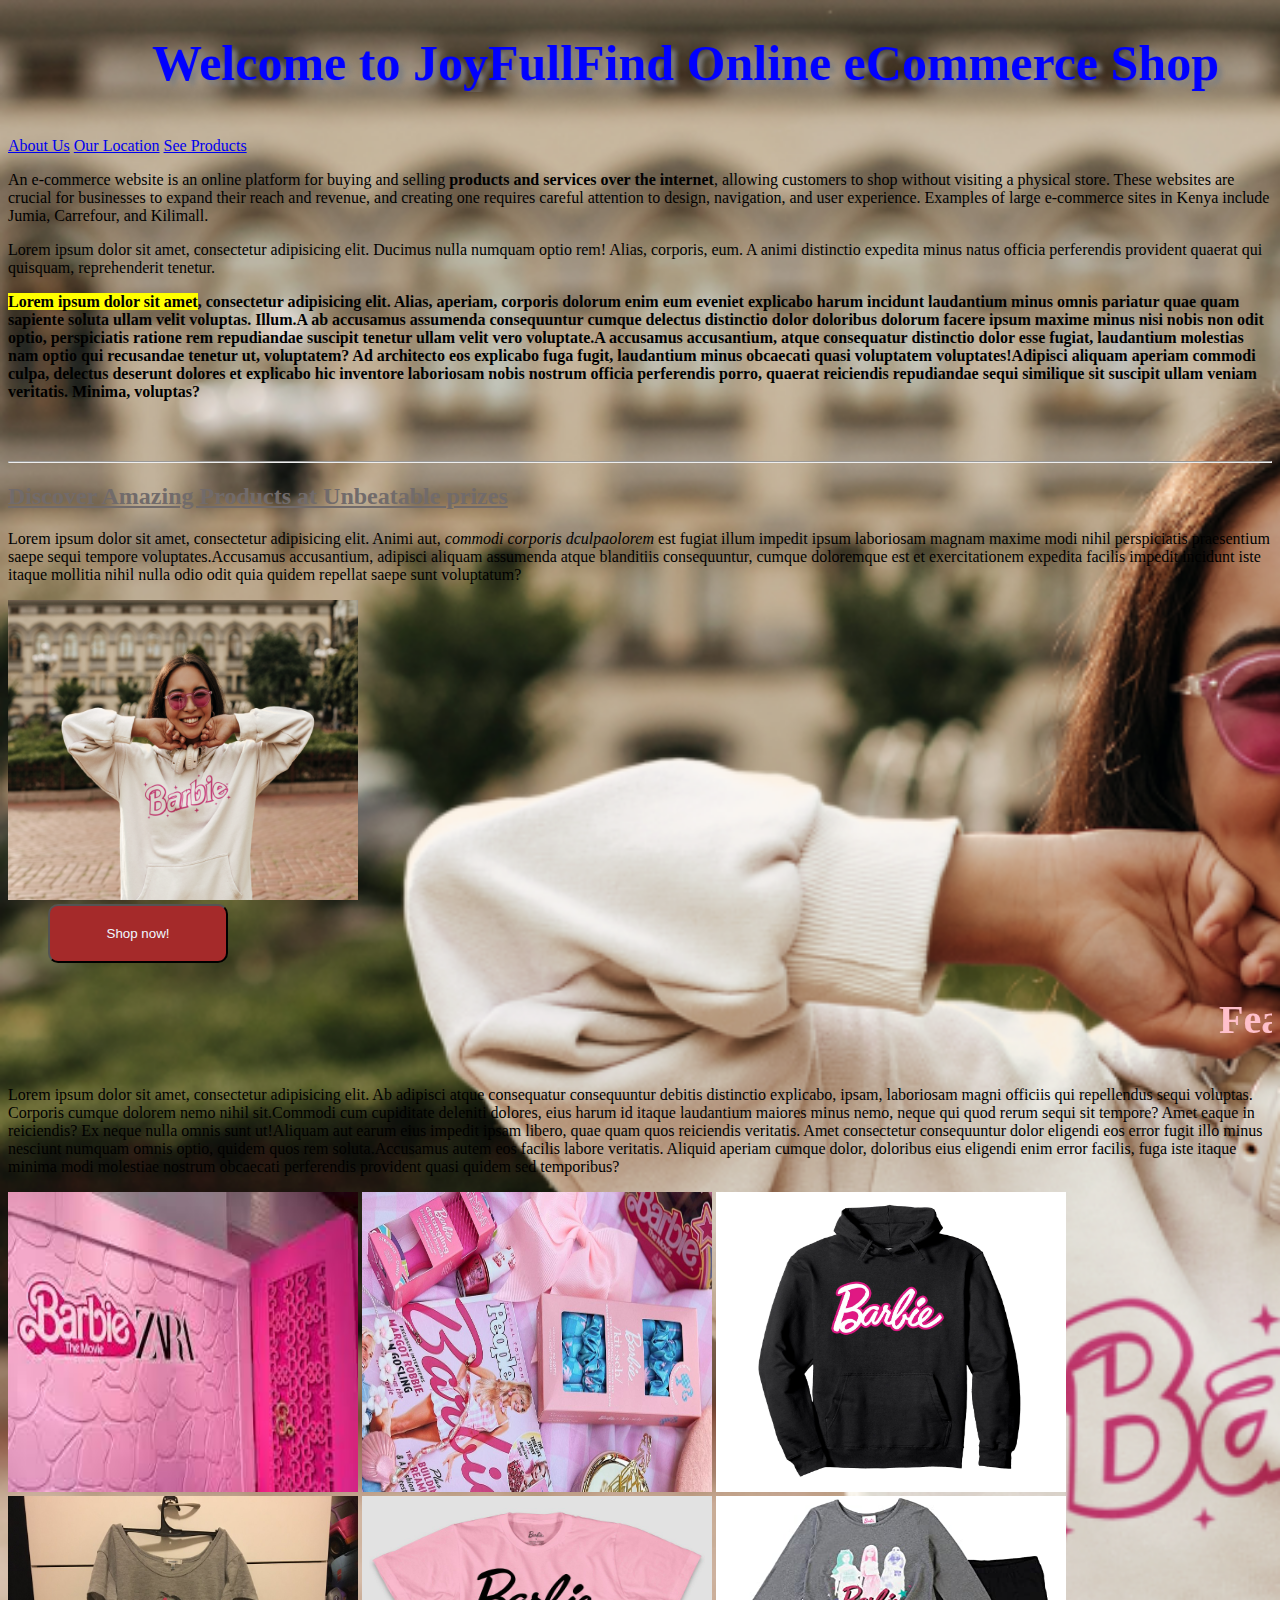
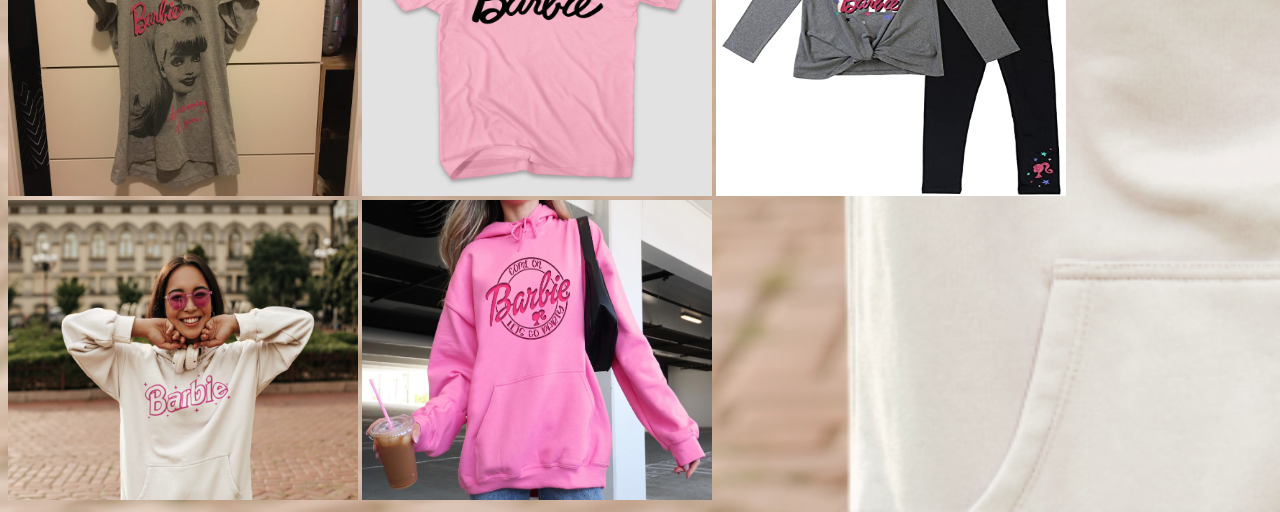
<file: index.html>
<!doctype html>
<html lang="en">
<head>
    <meta charset="UTF-8">
    <meta name="viewport"
          content="width=device-width, user-scalable=no, initial-scale=1.0, maximum-scale=1.0, minimum-scale=1.0">
    <meta http-equiv="X-UA-Compatible" content="ie=edge">
    <title>Homepage</title>

    <!--Favicon-->
    <link rel="icon" href="assets/home favicon.png">

    <link rel="stylesheet" href="css/main.css">

    <style>
    body{
        background-image: url(assets/joyfull\ image\ 7.webp);
        background-repeat: no-repeat;
        background-size: cover;
    }
    </style>

</head>
<body>

<h1>
    <marquee behavior="alternate" direction="left">Welcome to JoyFullFind Online eCommerce Shop</marquee></h1>

<!----links---->
<a href="about.html">About Us</a>
<a href="location.html">Our Location</a>
<a href="products.html">See Products</a>


<p>An e-commerce website is an online platform for buying and selling <b> products and services over  the internet</b>, allowing customers to shop without visiting a physical store. These websites are crucial for businesses to expand their reach and revenue, and creating one requires careful attention to design, navigation, and user experience. Examples of large e-commerce sites in Kenya include Jumia, Carrefour, and Kilimall. </p>
<p>Lorem ipsum dolor sit amet, consectetur adipisicing elit. Ducimus nulla numquam optio rem! Alias, corporis, eum. A animi distinctio expedita minus natus officia perferendis provident quaerat qui quisquam, reprehenderit tenetur.</p>
<p style="font-weight: bold"><span><mark>Lorem ipsum dolor sit amet</mark>, consectetur adipisicing elit. Alias, aperiam, corporis dolorum enim eum eveniet explicabo harum incidunt laudantium minus omnis pariatur quae quam sapiente soluta ullam velit voluptas. Illum.</span><span>A ab accusamus assumenda consequuntur cumque delectus distinctio dolor doloribus dolorum facere ipsum maxime minus nisi nobis non odit optio, perspiciatis ratione rem repudiandae suscipit tenetur ullam velit vero voluptate.</span><span>A accusamus accusantium, atque consequatur distinctio dolor esse fugiat, laudantium molestias nam optio qui recusandae tenetur ut, voluptatem? Ad architecto eos explicabo fuga fugit, laudantium minus obcaecati quasi voluptatem voluptates!</span><span>Adipisci aliquam aperiam commodi culpa, delectus deserunt dolores et explicabo hic inventore laboriosam nobis nostrum officia perferendis porro, quaerat reiciendis repudiandae sequi similique sit suscipit ullam veniam veritatis. Minima, voluptas?</span></p>


<br> <br>
<hr>
<h2 style="color:#716b6b "><u>Discover Amazing Products at Unbeatable prizes</u></h2>
<p><span>Lorem ipsum dolor sit amet, consectetur adipisicing elit. Animi aut, <i>commodi corporis  dculpaolorem</i> est fugiat illum impedit ipsum laboriosam magnam maxime modi nihil perspiciatis praesentium saepe sequi tempore voluptates.</span><span>Accusamus accusantium, adipisci aliquam assumenda atque blanditiis consequuntur, cumque doloremque est et exercitationem expedita facilis impedit incidunt iste itaque mollitia nihil nulla odio odit quia quidem repellat saepe sunt voluptatum?</span></p>

<img src="assets/joyfull%20image%207.webp" alt=""> <br>
<button>Shop now!</button>

<br>
<h2 style="color: pink;font-size: 40px">
    <marquee behavior="" direction="">Featured Products</marquee></h2>
<p><span>Lorem ipsum dolor sit amet, consectetur adipisicing elit. Ab adipisci atque consequatur consequuntur debitis distinctio explicabo, ipsam, laboriosam magni officiis qui repellendus sequi voluptas. Corporis cumque dolorem nemo nihil sit.</span><span>Commodi cum cupiditate deleniti dolores, eius harum id itaque laudantium maiores minus nemo, neque qui quod rerum sequi sit tempore? Amet eaque in reiciendis? Ex neque nulla omnis sunt ut!</span><span>Aliquam aut earum eius impedit ipsam libero, quae quam quos reiciendis veritatis. Amet consectetur consequuntur dolor eligendi eos error fugit illo minus nesciunt numquam omnis optio, quidem quos rem soluta.</span><span>Accusamus autem eos facilis labore veritatis. Aliquid aperiam cumque dolor, doloribus eius eligendi enim error facilis, fuga iste itaque minima modi molestiae nostrum obcaecati perferendis provident quasi quidem sed temporibus?</span></p>

<img src="assets/joyfull%20image%201.jpeg" alt="barbie zara closet">
<img src="assets/joyfull%20image%202.JPG" alt="barbie package">
<img src="assets/joyfull%20image%203.jpg" alt="">
<img src="assets/joyfull%20image%204.jpg" alt="">
<img src="assets/joyfull%20image%205.jpg" alt="">
<img src="assets/joyfull%20image.jpg" alt="">
<img src="assets/joyfull%20image%207.webp" alt="">
<img src="assets/joyfull%20image%208.webp" alt="">

</body>
</html>
</file>
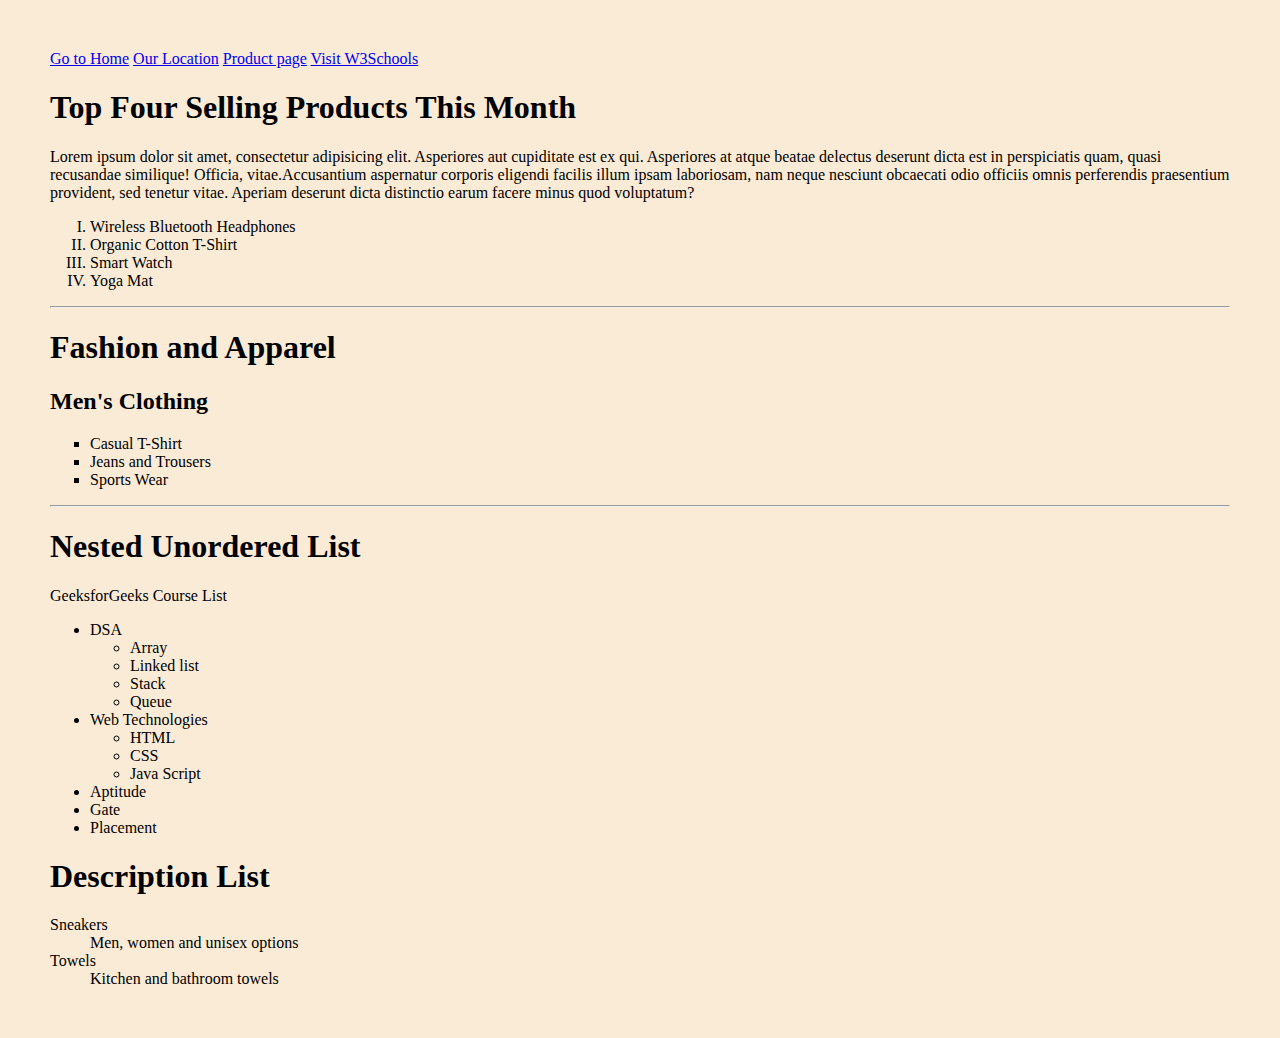
<file: about.html>
<!doctype html>
<html lang="en">
<head>
    <meta charset="UTF-8">
    <meta name="viewport"
          content="width=device-width, user-scalable=no, initial-scale=1.0, maximum-scale=1.0, minimum-scale=1.0">
    <meta http-equiv="X-UA-Compatible" content="ie=edge">
    <title>About page - Joyfull Find</title>

<!--Favicon-->
<link rel="icon" href="assets/about favicon.png">

    <link rel="stylesheet" href="css/about.css">

</head>
<body>

<!---links--->
<a href="index.html" target="_self">Go to Home</a>
<a href="location.html">Our Location</a>
<a href="products.html">Product page</a>

<a href="https://www.w3schools.com/">Visit W3Schools</a>



<!----ordered list---->
<h1>Top Four Selling Products This Month</h1>

<p><span>Lorem ipsum dolor sit amet, consectetur adipisicing elit. Asperiores aut cupiditate est ex qui. Asperiores at atque beatae delectus deserunt dicta est in perspiciatis quam, quasi recusandae similique! Officia, vitae.</span><span>Accusantium aspernatur corporis eligendi facilis illum ipsam laboriosam, nam neque nesciunt obcaecati odio officiis omnis perferendis praesentium provident, sed tenetur vitae. Aperiam deserunt dicta distinctio earum facere minus quod voluptatum?</span></p>
<ol type="I">
    <li>Wireless Bluetooth Headphones</li>
    <li>Organic Cotton T-Shirt</li>
    <li>Smart Watch</li>
    <li>Yoga Mat</li>


</ol>
<!---- End of Ordered List---->


<hr>

<!----Unordered List---->

<h1>Fashion and Apparel</h1>

<h2>Men's Clothing</h2>

<ul style="list-style-type: square">
    <li>Casual T-Shirt</li>
    <li>Jeans and Trousers</li>
    <li>Sports Wear</li>

</ul>

<hr>
<!----Nested List---->

<h1>Nested Unordered List</h1>

<p>GeeksforGeeks Course List</p>

<ul>
    <li>DSA
    <ul>
        <li>Array</li>
        <li>Linked list</li>
        <li>Stack</li>
        <li>Queue</li>
    </ul>

    </li>
    <li>Web Technologies
    <ul>
        <li>HTML</li>
        <li>CSS</li>
        <li>Java Script</li>

    </ul>

    </li>
    <li>Aptitude</li>
    <li>Gate</li>
    <li>Placement</li>
</ul>
<!----Description list---->

<h1>Description List</h1>
<dl>
    <dt>Sneakers</dt>
    <dd>Men, women and unisex options</dd>
    <dt>Towels</dt>
    <dd>Kitchen and bathroom towels</dd>

</dl>








</body>
</html>
</file>
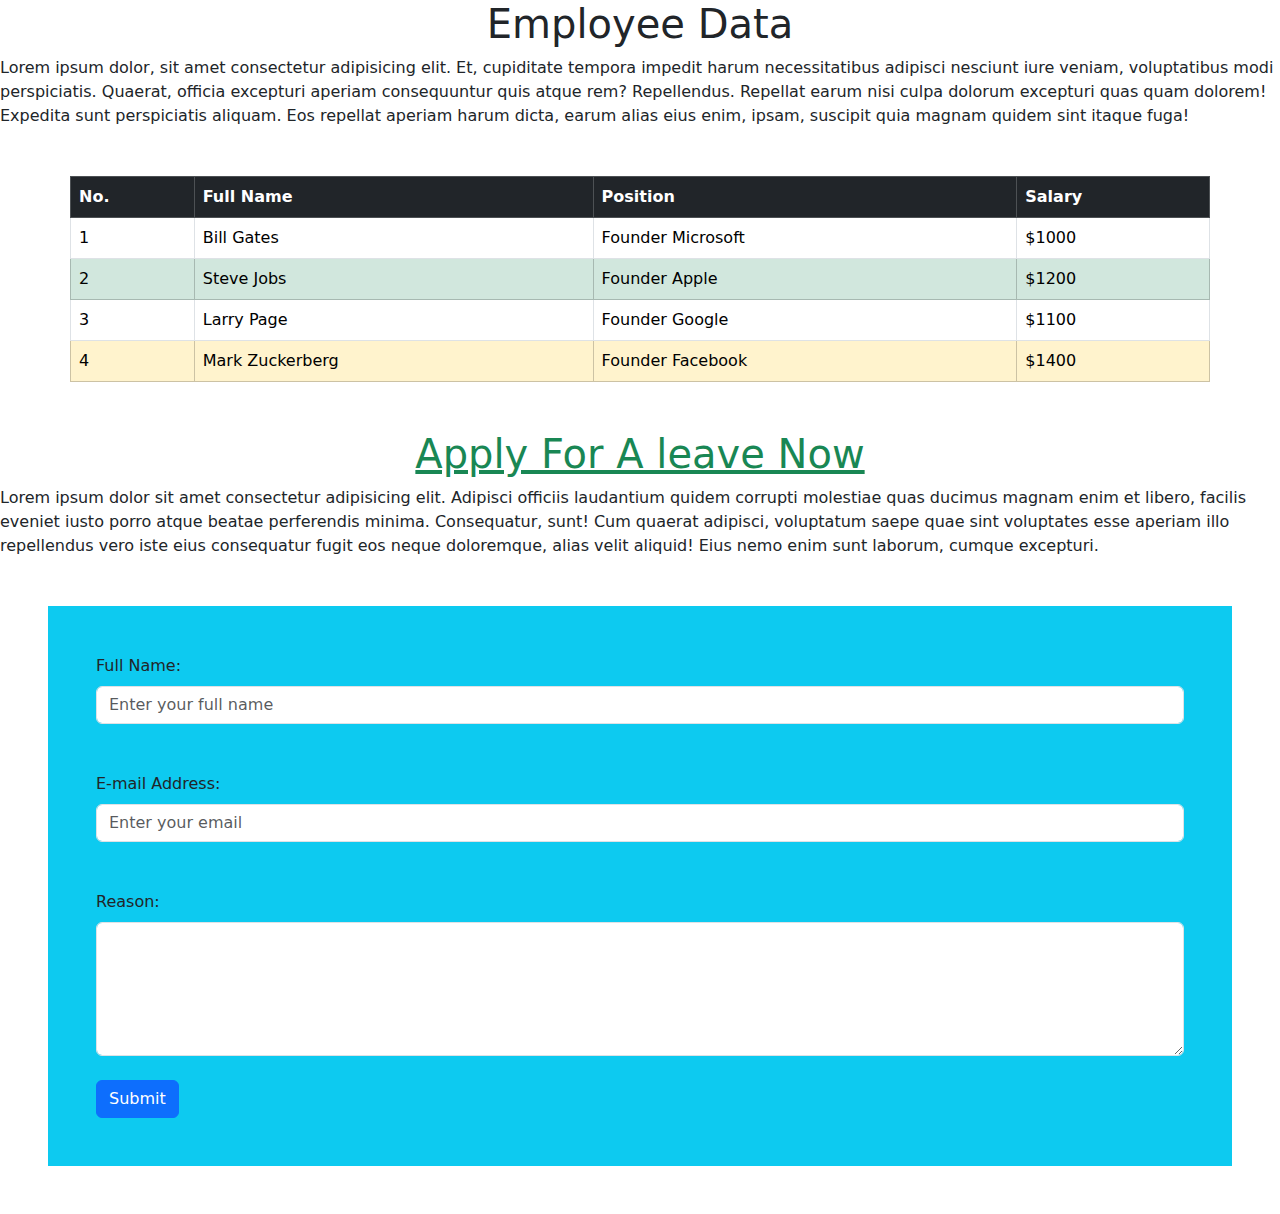
<file: employee.html>
<!DOCTYPE html>
<html lang="en">
<head>
    <meta charset="UTF-8">
    <meta name="viewport" content="width=device-width, initial-scale=1.0">
    <title>Employee Data</title>
    <link rel="stylesheet" href="bootstrap/css/bootstrap.min.css">
    <script src="bootstrap/js/bootstrap.min.js"></script>
</head>
<body>

<h1 class="text-center">Employee Data</h1>
<p>Lorem ipsum dolor, sit amet consectetur adipisicing elit. Et, cupiditate tempora impedit harum necessitatibus adipisci nesciunt iure veniam, voluptatibus modi perspiciatis. Quaerat, officia excepturi aperiam consequuntur quis atque rem? Repellendus.
Repellat earum nisi culpa dolorum excepturi quas quam dolorem! Expedita sunt perspiciatis aliquam. Eos repellat aperiam harum dicta, earum alias eius enim, ipsam, suscipit quia magnam quidem sint itaque fuga!</p>

<table class="table table-hover table-bordered mt-5 container">
<tr class="table-dark">
    <th>No.</th>
    <th>Full Name</th>
    <th>Position</th>
    <th>Salary</th>
</tr>

<tr>
<td>1</td>
<td>Bill Gates</td>
<td>Founder Microsoft</td>
<td>$1000</td>
</tr>

<tr class="table-success">
    <td>2</td>
    <td>Steve Jobs</td>
    <td>Founder Apple</td>
    <td>$1200</td>
</tr>

<tr>
    <td>3</td>
    <td>Larry Page</td>
    <td>Founder Google</td>
    <td>$1100</td>
</tr>

<tr class="table-warning">
    <td>4</td>
    <td>Mark Zuckerberg</td>
    <td>Founder Facebook</td>
    <td>$1400</td>  
</tr> 

</table>

<!--Bootstrap Form-->
<h1 class="mt-5 text-center text-success text-decoration-underline">Apply For A leave Now</h1>
<p>Lorem ipsum dolor sit amet consectetur adipisicing elit. Adipisci officiis laudantium quidem corrupti molestiae quas ducimus magnam enim et libero, facilis eveniet iusto porro atque beatae perferendis minima. Consequatur, sunt!
Cum quaerat adipisci, voluptatum saepe quae sint voluptates esse aperiam illo repellendus vero iste eius consequatur fugit eos neque doloremque, alias velit aliquid! Eius nemo enim sunt laborum, cumque excepturi.</p>

<form action="" class="m-5 bg-info p-5">
    <div>
<label for="fullname" class="form-label">Full Name:</label>
<input type="text" class="form-control" placeholder="Enter your full name" id="fullname" required class="form-label">
</div>

   <div class="mt-5">
<label for="email" class="form-label">E-mail Address:</label>
<input type="email" class="form-control" placeholder="Enter your email" id="email" required >
</div>

<div class="mt-5">
<label for="reason" class="form-label">Reason:</label>
<textarea name="" id="" class="form-control" rows="5"></textarea>

</div>

<button type="submit" class="mt-4 btn btn-primary" >Submit</button>































</form>






















    
</body>
</html>
</file>
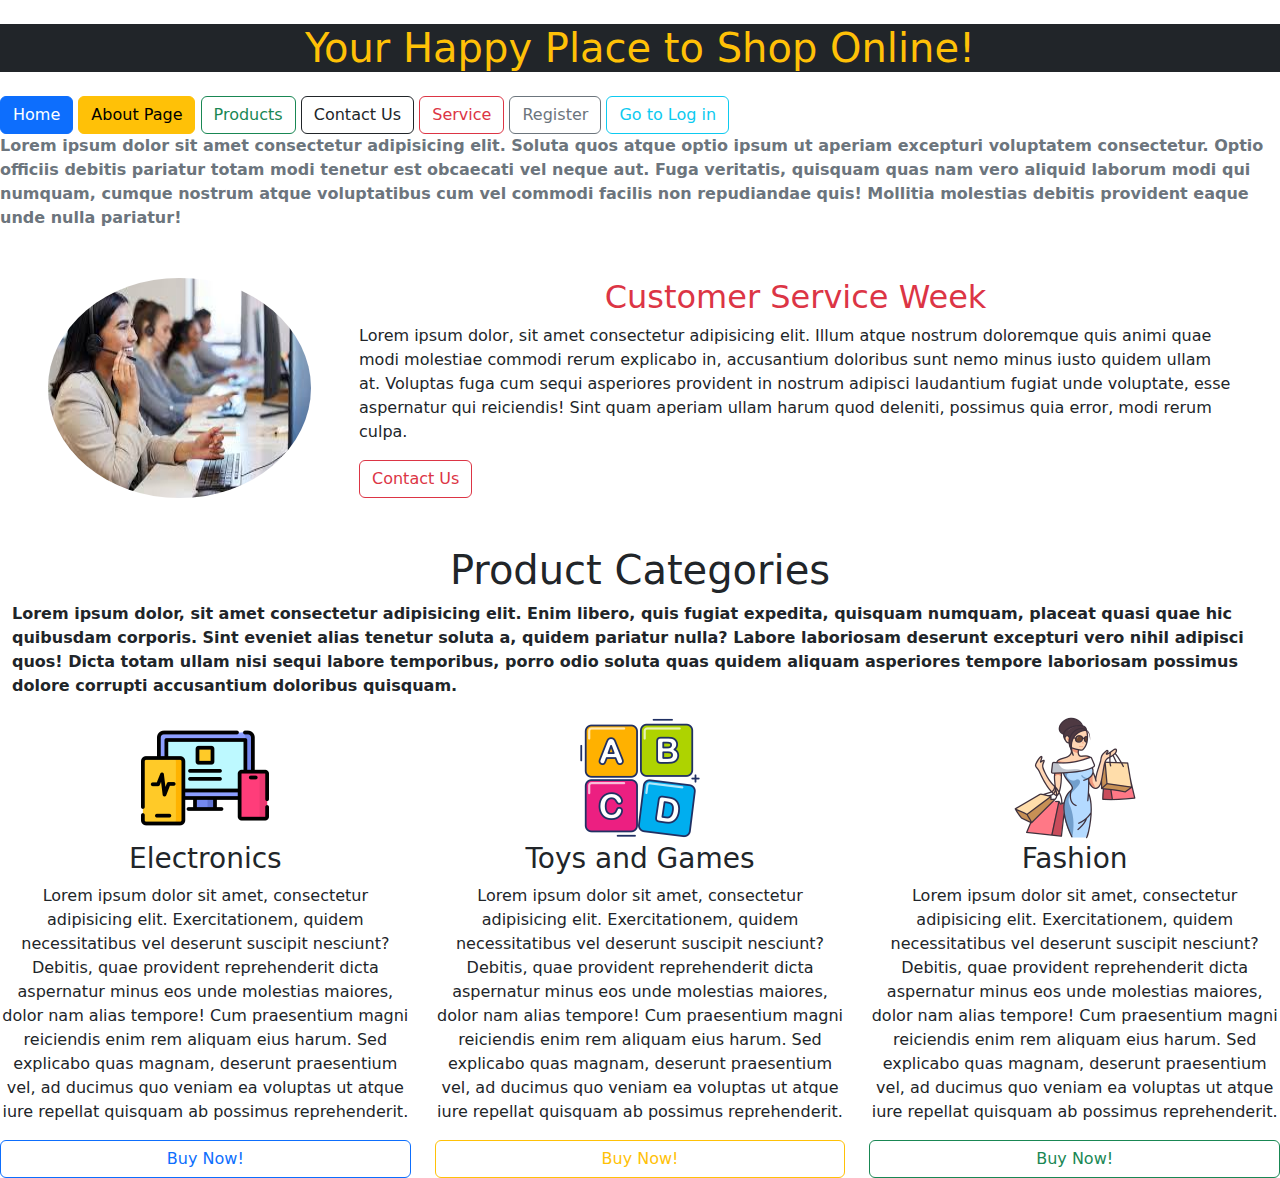
<file: info.html>
<!DOCTYPE html>
<html lang="en">
<head>
    <meta charset="UTF-8">
    <meta name="viewport" content="width=device-width, initial-scale=1.0">
    <title>Information-Joyfull Find</title>

    <link rel="stylesheet" href="bootstrap/css/bootstrap.min.css">
<script src="bootstrap/js/bootstrap.min.js"> </script>

</head>
<body>
    <h1 class="text-warning text-center mt-4 mb-4 bg-dark"> Your Happy Place to Shop Online!</h1>

<button class="btn btn-primary">Home</button>
<button class="btn btn-warning">About Page</button>
<button class="btn btn-outline-success">Products</button>
<button class="btn btn-outline-dark">Contact Us</button>
<button class="btn btn-outline-danger">Service</button>
<button class="btn btn-outline-secondary">Register</button>
<button class="btn btn-outline-info">Go to Log in</button>

<p class="text-secondary fw-bold mb-5"  >Lorem ipsum dolor sit amet consectetur adipisicing elit. Soluta quos atque optio ipsum ut aperiam excepturi voluptatem consectetur. Optio officiis debitis pariatur totam modi tenetur est obcaecati vel neque aut.
Fuga veritatis, quisquam quas nam vero aliquid laborum modi qui numquam, cumque nostrum atque voluptatibus cum vel commodi facilis non repudiandae quis! Mollitia molestias debitis provident eaque unde nulla pariatur!</p>


<div class="d-flex ms-5 me-5">
    <img src="assets/Untitled.jpg" alt="" class="me-5 rounded-circle">
    <div>
        <h2 class="text-center text-danger">Customer Service Week</h2>
        <p>Lorem ipsum dolor, sit amet consectetur adipisicing elit. Illum atque nostrum doloremque quis animi quae modi molestiae commodi rerum explicabo in, accusantium doloribus sunt nemo minus iusto quidem ullam at.
        Voluptas fuga cum sequi asperiores provident in nostrum adipisci laudantium fugiat unde voluptate, esse aspernatur qui reiciendis! Sint quam aperiam ullam harum quod deleniti, possimus quia error, modi rerum culpa.</p>

<button class="btn btn-outline-danger">Contact Us</button>

    </div>




</div>

<!--Product Category-->


<h1 class="mt-5 text-center">Product Categories</h1>
<p class="container-fluid fw-bolder ">Lorem ipsum dolor, sit amet consectetur adipisicing elit. Enim libero, quis fugiat expedita, quisquam numquam, placeat quasi quae hic quibusdam corporis. Sint eveniet alias tenetur soluta a, quidem pariatur nulla?
Labore laboriosam deserunt excepturi vero nihil adipisci quos! Dicta totam ullam nisi sequi labore temporibus, porro odio soluta quas quidem aliquam asperiores tempore laboriosam possimus dolore corrupti accusantium doloribus quisquam.</p>

<div class="row">
    <div class="col text-center">
    <img src="assets/electronics.png" alt="">   
    <h3>Electronics</h3>
    <p>Lorem ipsum dolor sit amet, consectetur adipisicing elit. Exercitationem, quidem necessitatibus vel deserunt suscipit nesciunt? Debitis, quae provident reprehenderit dicta aspernatur minus eos unde molestias maiores, dolor nam alias tempore!
    Cum praesentium magni reiciendis enim rem aliquam eius harum. Sed explicabo quas magnam, deserunt praesentium vel, ad ducimus quo veniam ea voluptas ut atque iure repellat quisquam ab possimus reprehenderit.</p>
    <div class="d-grid"><a href="products.html" class="btn btn-outline-primary">Buy Now!</a></div>
    </div>


    <div class="col text-center">
        <img src="assets/toys.png" alt="">   
    <h3>Toys and Games</h3>
    <p>Lorem ipsum dolor sit amet, consectetur adipisicing elit. Exercitationem, quidem necessitatibus vel deserunt suscipit nesciunt? Debitis, quae provident reprehenderit dicta aspernatur minus eos unde molestias maiores, dolor nam alias tempore!
    Cum praesentium magni reiciendis enim rem aliquam eius harum. Sed explicabo quas magnam, deserunt praesentium vel, ad ducimus quo veniam ea voluptas ut atque iure repellat quisquam ab possimus reprehenderit.</p>
    <div class="d-grid"><a href="Services.html" class="btn btn-outline-warning">Buy Now!</a></div>
    </div>


    <div class="col text-center">
<img src="assets/fashion.png" alt="">   
    <h3>Fashion</h3>
    <p>Lorem ipsum dolor sit amet, consectetur adipisicing elit. Exercitationem, quidem necessitatibus vel deserunt suscipit nesciunt? Debitis, quae provident reprehenderit dicta aspernatur minus eos unde molestias maiores, dolor nam alias tempore!
    Cum praesentium magni reiciendis enim rem aliquam eius harum. Sed explicabo quas magnam, deserunt praesentium vel, ad ducimus quo veniam ea voluptas ut atque iure repellat quisquam ab possimus reprehenderit.</p>
    <div class="d-grid"><a href="location.html" class="btn btn-outline-success">Buy Now!</a></div>





    </div>
    
</div>

















</body>
</html>
</file>
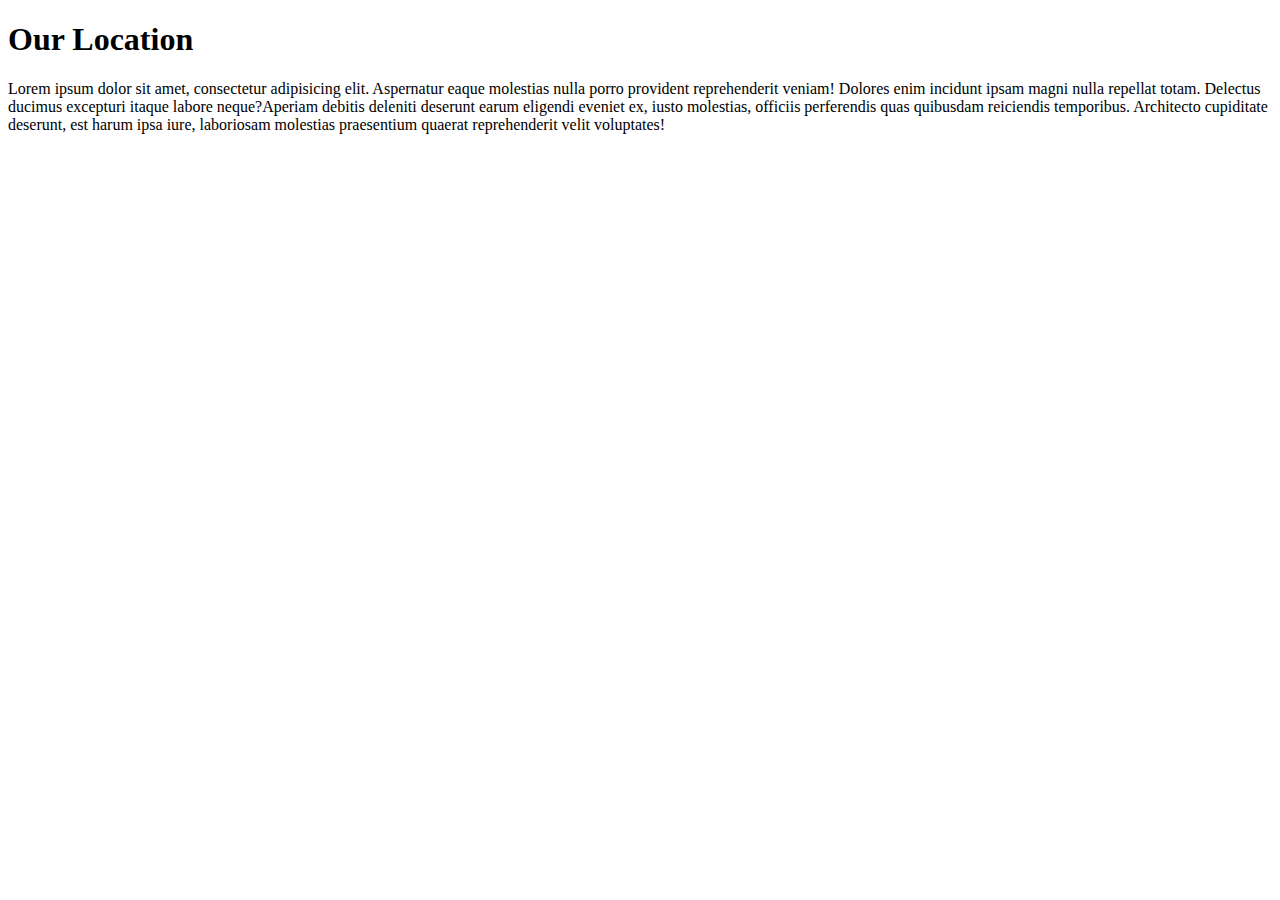
<file: location.html>
<!doctype html>
<html lang="en">
<head>
    <meta charset="UTF-8">
    <meta name="viewport"
          content="width=device-width, user-scalable=no, initial-scale=1.0, maximum-scale=1.0, minimum-scale=1.0">
    <meta http-equiv="X-UA-Compatible" content="ie=edge">
    <title>Location Page</title>

    <!--Favicon-->
    <link rel="icon" href="assets/location favicon.png">
</head>
<body>
<h1>Our Location</h1>
<p><span>Lorem ipsum dolor sit amet, consectetur adipisicing elit. Aspernatur eaque molestias nulla porro provident reprehenderit veniam! Dolores enim incidunt ipsam magni nulla repellat totam. Delectus ducimus excepturi itaque labore neque?</span><span>Aperiam debitis deleniti deserunt earum eligendi eveniet ex, iusto molestias, officiis perferendis quas quibusdam reiciendis temporibus. Architecto cupiditate deserunt, est harum ipsa iure, laboriosam molestias praesentium quaerat reprehenderit velit voluptates!</span></p>

<iframe src="https://www.google.com/maps/embed?pb=!1m18!1m12!1m3!1d3988.4664189071395!2d36.967546374046904!3d-1.491577585883004!2m3!1f0!2f0!3f0!3m2!1i1024!2i768!4f13.1!3m3!1m2!1s0x182f9f9c1d13df43%3A0x6b10364a72eaa85f!2sKitengela%20Ebenezer%20Academy%2C%20Kitengela!5e0!3m2!1sen!2ske!4v1761731178208!5m2!1sen!2ske" width="600" height="450" style="border:0;" allowfullscreen="" loading="lazy" referrerpolicy="no-referrer-when-downgrade"></iframe>

</body>
</html>
</file>
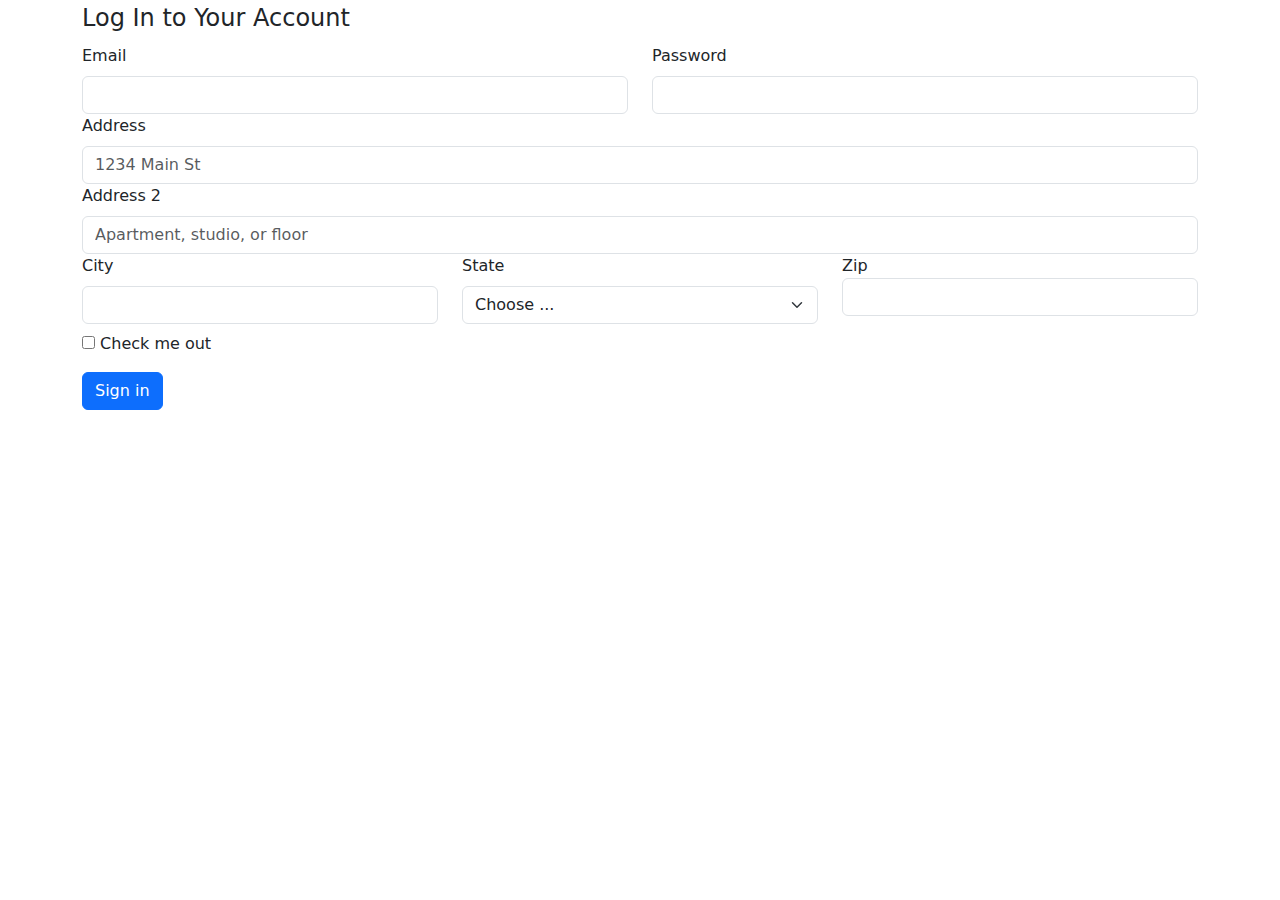
<file: log in.html>
<!DOCTYPE html>
<html lang="en">
<head>
    <meta charset="UTF-8">
    <meta name="viewport" content="width=device-width, initial-scale=1.0">
    <title>Log In- JoyFull Find</title>

    <link rel="stylesheet" href="bootstrap/css/bootstrap.min.css">
    <script src="bootstrap/js/bootstrap.min.js"></script>
</head>
<body>

    <form action="" class="row-gap-3 container">
<legend>Log In to Your Account</legend>
<div class="row">
<div class="col-6">
    <label for="email" class="form-label">Email</label>
    <input type="email" id="email" class="form-control" >
</div>
<div class="col-6">
    <label for="pwd" class="form-label">Password</label>
    <input type="password" id="pwd" class="form-control">
</div>
</div>
<div>
    <label for="add" class="form-label">Address</label>
    <input type="text" id="add" class="form-control" placeholder="1234 Main St">
</div>

<div>
    <label for="add2" class="form-label">Address 2</label>
    <input type="text" id="add2" class="form-control" placeholder="Apartment, studio, or floor ">
</div>

<div class="row">
<div class="col-4">
    <label for="city" class="form-label">City</label>
    <input type="text" class="form-control">
</div>

<div class="col-4">
    <label for="state" class="form-label">State</label>
    <select name="" id="state" class="form-select col-4" >
<option value="" disabled selected>Choose ...</option>
<option value="">Hawai</option>
<option value="">Kentucky</option>
<option value="">Iowa</option>
<option value="">Michigan</option>
<option value="">Alabama</option>
<option value="">Colorado</option>

    </select>
</div>

<div class="col-4">
    <label for="zip">Zip</label>
    <input type="text" id="zip" class="form-control">
</div>
</div>

<div>
<input type="checkbox">
<label for="check" class="mt-2">Check me out</label>
</div>

 <div class="mt-3">
<button type="submit" class="btn btn-primary">Sign in</button>
</div>


    </form>





















</body>
</html>
</file>
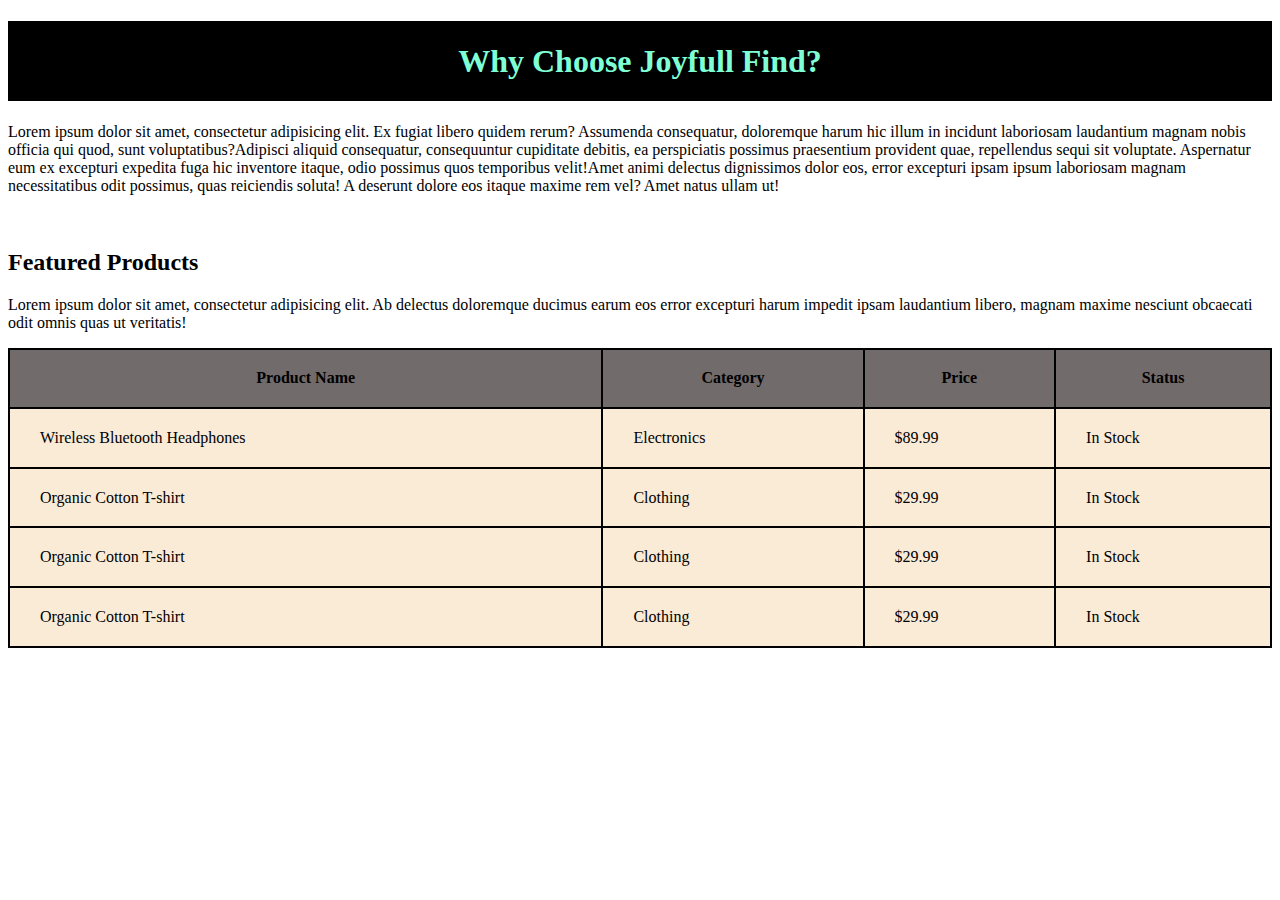
<file: products.html>
<!doctype html>
<html lang="en">
<head>
    <meta charset="UTF-8">
    <meta name="viewport"
          content="width=device-width, user-scalable=no, initial-scale=1.0, maximum-scale=1.0, minimum-scale=1.0">
    <meta http-equiv="X-UA-Compatible" content="ie=edge">
    <title>Product's page - Joyfull find</title>

    <style>
        table,th,td{
            border: 2px solid black;
            border-collapse: collapse;
        }
table{
    width: 100%;
    height: 300px;
    background-color: antiquewhite;
}
td{
    padding-left: 30px;
}
h1{
    text-align: center;
    background-color: black;
    color: aquamarine;
    line-height: 80px;
}
h1:hover{
    background-color:darkgrey ;
}
tr:hover{
    background-color: pink;
}

    </style>
<!--Favicon-->
<link rel="icon" href="assets/product favicon.png">

</head>
<body>

<h1>Why Choose Joyfull Find?</h1>
<p><span>Lorem ipsum dolor sit amet, consectetur adipisicing elit. Ex fugiat libero quidem rerum? Assumenda consequatur, doloremque harum hic illum in incidunt laboriosam laudantium magnam nobis officia qui quod, sunt voluptatibus?</span><span>Adipisci aliquid consequatur, consequuntur cupiditate debitis, ea perspiciatis possimus praesentium provident quae, repellendus sequi sit voluptate. Aspernatur eum ex excepturi expedita fuga hic inventore itaque, odio possimus quos temporibus velit!</span><span>Amet animi delectus dignissimos dolor eos, error excepturi ipsam ipsum laboriosam magnam necessitatibus odit possimus, quas reiciendis soluta! A deserunt dolore eos itaque maxime rem vel? Amet natus ullam ut!</span></p>

<br>
<h2>Featured Products</h2>
<p>Lorem ipsum dolor sit amet, consectetur adipisicing elit. Ab delectus doloremque ducimus earum eos error excepturi harum impedit ipsam laudantium libero, magnam maxime nesciunt obcaecati odit omnis quas ut veritatis!</p>

<table>
<tr style="background-color: #716b6b">
    <th>Product Name</th>
    <th>Category</th>
    <th>Price</th>
    <th>Status</th>
</tr>    
    
    <tr>
        <td>Wireless Bluetooth Headphones</td>
        <td>Electronics</td>
        <td>$89.99</td>
        <td>In Stock</td>
    </tr>

    <tr>
        <td>Organic Cotton T-shirt</td>
        <td>Clothing</td>
        <td>$29.99</td>
        <td>In Stock</td>
    </tr>
    
      <tr>
        <td>Organic Cotton T-shirt</td>
        <td>Clothing</td>
        <td>$29.99</td>
        <td>In Stock</td>
    </tr>

  <tr>
        <td>Organic Cotton T-shirt</td>
        <td>Clothing</td>
        <td>$29.99</td>
        <td>In Stock</td>
    </tr>
</table>
</body>
</html>
</file>
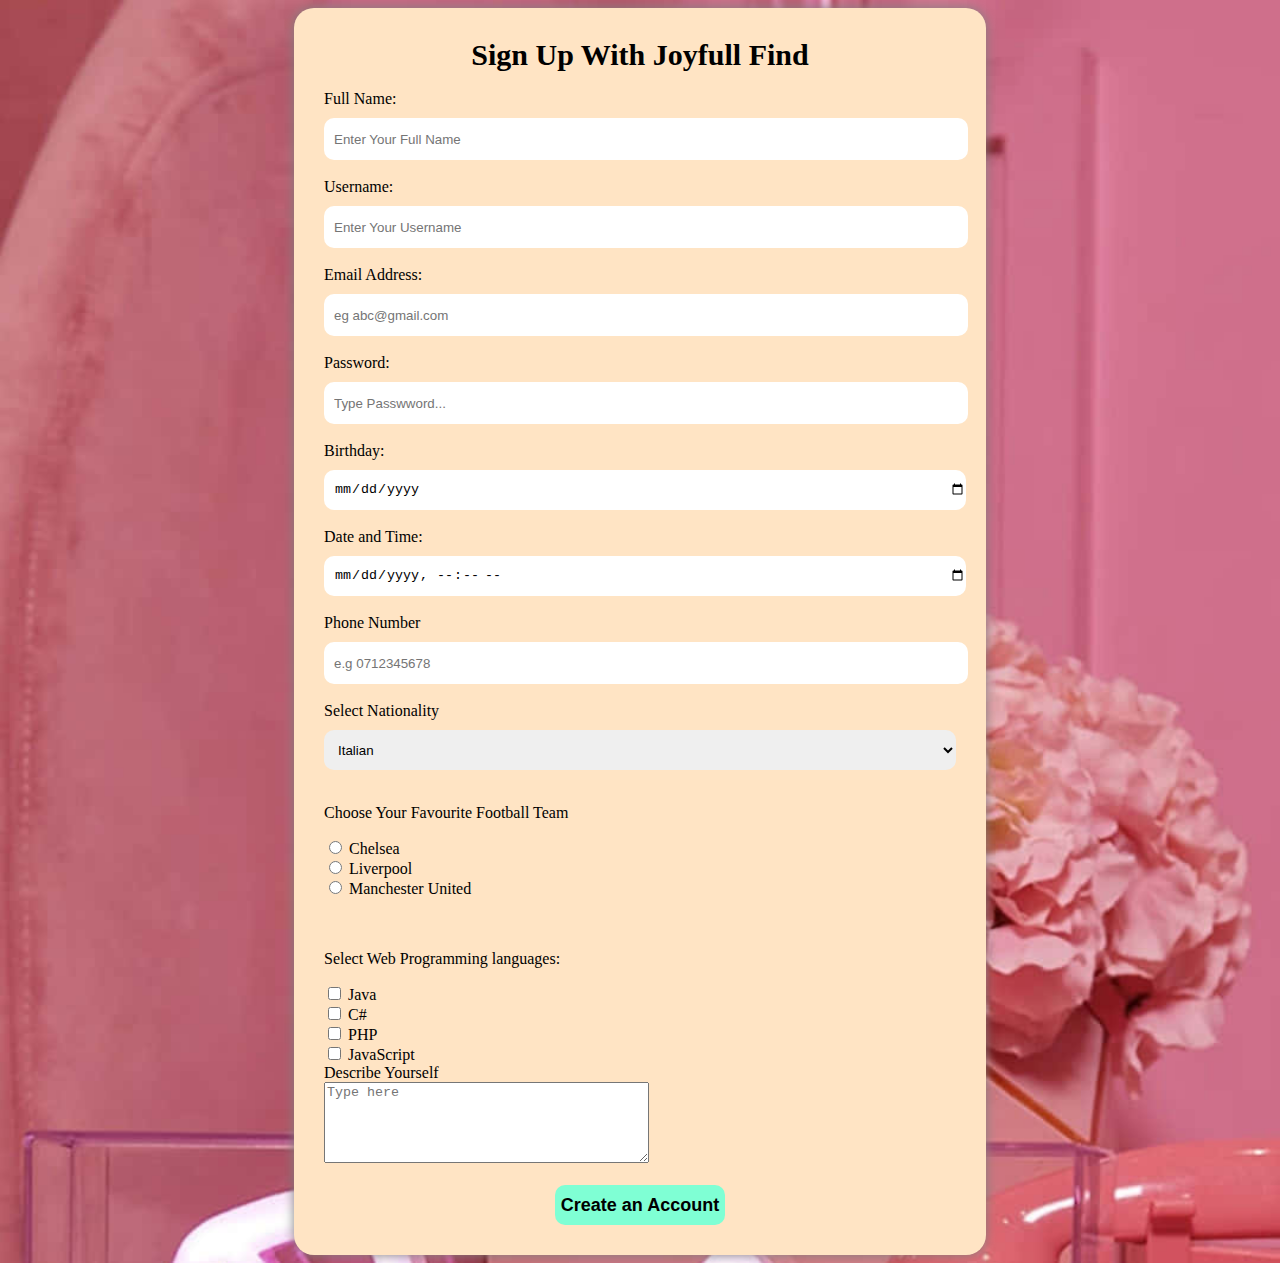
<file: register.html>
<!DOCTYPE html>
<html lang="en">
<head>
    <meta charset="UTF-8">
    <meta name="viewport" content="width=device-width, initial-scale=1.0">
    <title>Register Page- Joyfull Find</title>

    <link rel="stylesheet" href="css/register.css">
</head>
<body>

    <form action="">
        

<legend>Sign Up With Joyfull Find</legend>
<br>

<label for="fullname">Full Name:</label>
<input type="text" placeholder="Enter Your Full Name" id="fullname" required>
<br><br>

<label for="username">Username:</label>
<input type="text" placeholder="Enter Your Username" id="username" required>
<br><br>

<label for="email">Email Address:</label>
<input type="email" placeholder="eg abc@gmail.com" id="email" required>
<br><br>

<label for="pwd">Password:</label>
<input type="password" placeholder="Type Passwword..." id="pwd" required>
<br><br>

<label for="yob">Birthday:</label>
<input type="date" id="yob" required>
<br><br>

<label for="dt">Date and Time:</label>
<input type="datetime-local" id="dt" required>
<br><br>

<label for="phone">Phone Number</label>
<input type="tel" id="phone" placeholder="e.g 0712345678">
<br><br>

<label for="nationality">Select Nationality</label>
<!--Dropdown-->
<select name="" id="nationality">
    <option value="" disabled>--Choose One--</option>
    <option value="">Italian</option>
    <option value="">German</option>
    <option value="">French</option>
    <option value="">Brazilian</option>
    <option value="">Swedish</option>
</select>
<br><br>

<p>Choose Your Favourite Football Team</p>
<!--radio button-->

<input type="radio" id="chelsea" name="team">
<label for="chelsea">Chelsea</label> <br>

<input type="radio" id="liverpool" name="team">
<label for="liverpool">Liverpool</label> <br>

<input type="radio" id="manu" name="team">
<label for="manu">Manchester United</label> <br>
<br><br>

<!--checkbox-->
<p>Select Web Programming languages:</p>

<input type="checkbox" id="java" name="java">
<label for="java">Java</label>
<br>

<input type="checkbox" id="c#" name="c#">
<label for="c#">C#</label>
<br>

<input type="checkbox" id="php" name="php">
<label for="php">PHP</label>
<br>

<input type="checkbox" id="javascript" name="javascript">
<label for="javascript">JavaScript</label>
<br>

<!--text area for like lots of texts and stuff, like describing-->
<label for="message">Describe Yourself</label> <br>
<textarea name="" id="message" cols="38" rows="5" placeholder="Type here"></textarea>
<br></br>

<button type="submit">Create an Account</button>










    </form>
    
</body>
</html>
</file>
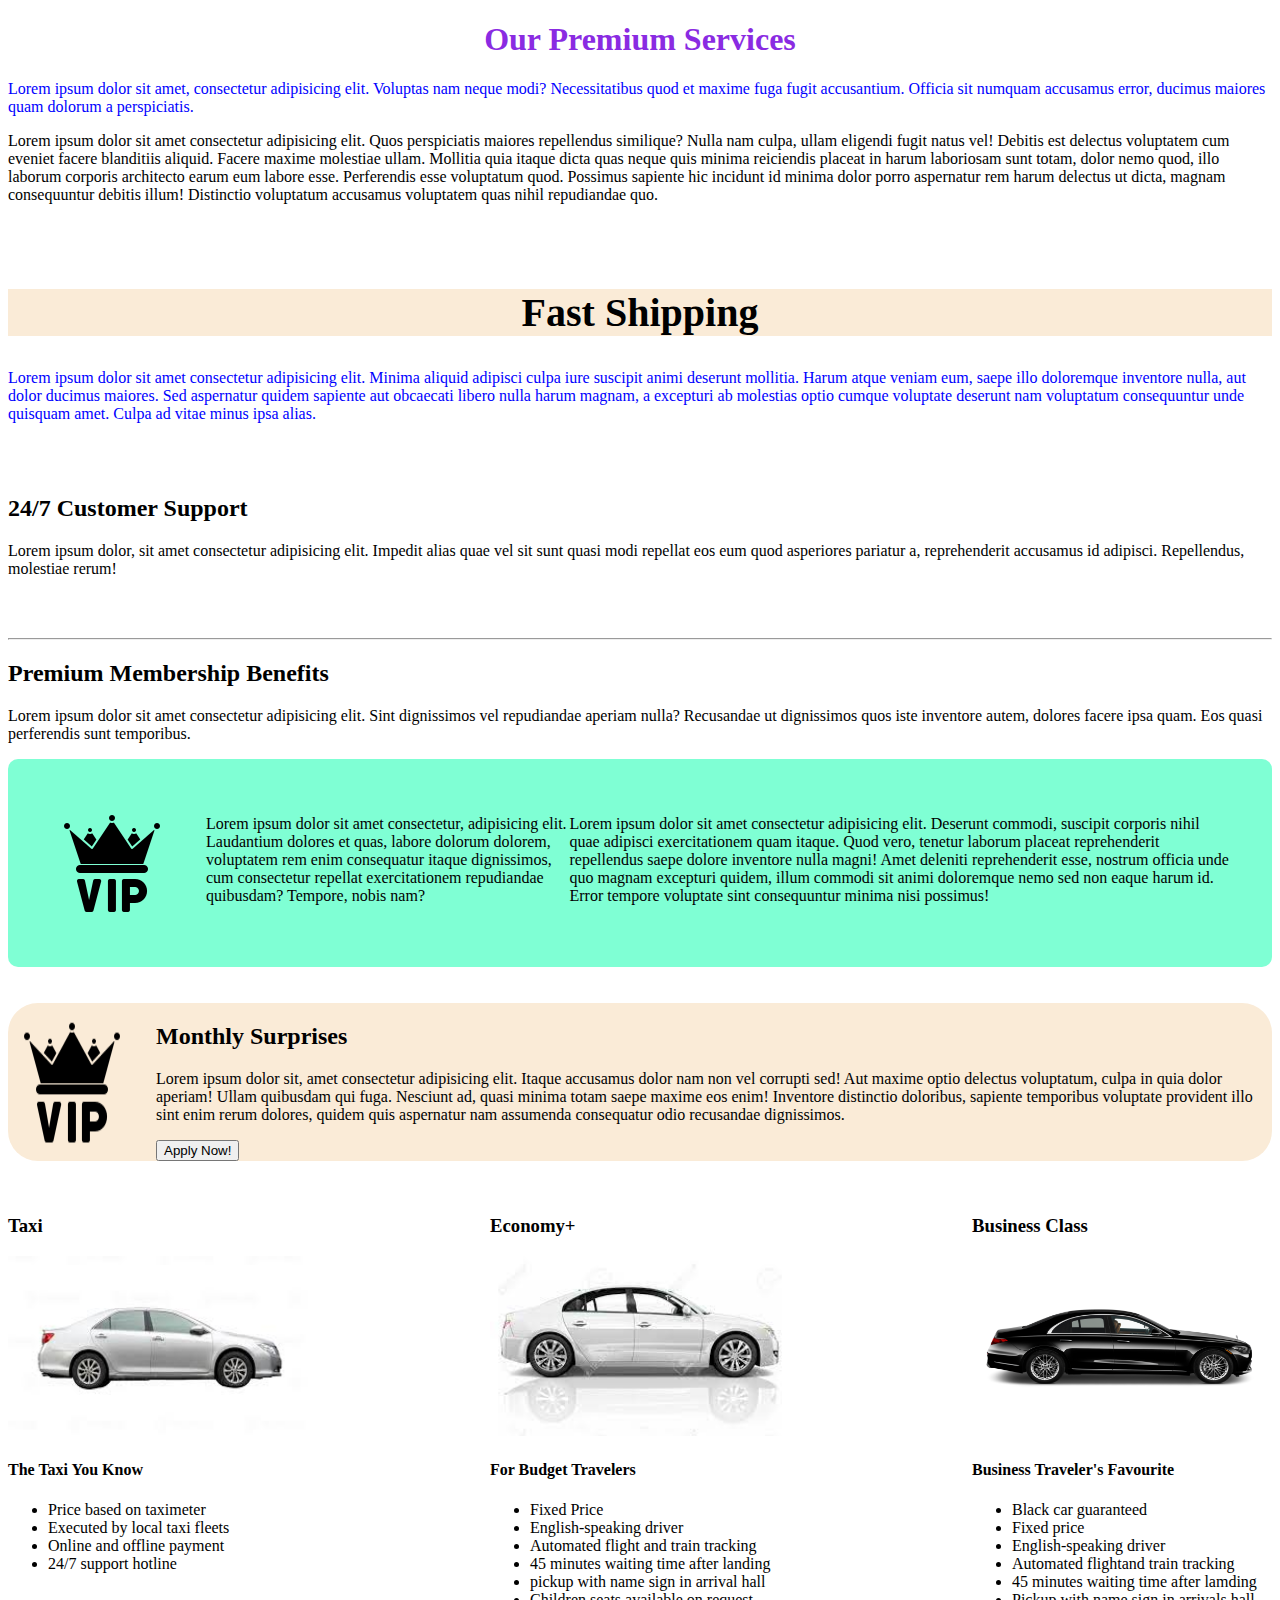
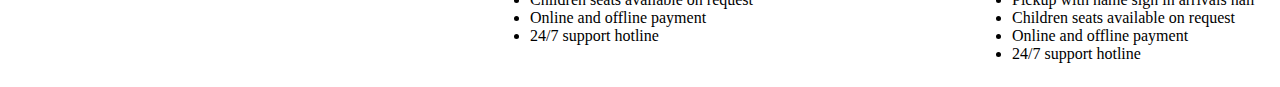
<file: Services.html>
<!DOCTYPE html>
<html lang="en">
<head>
    <meta charset="UTF-8">
    <meta name="viewport" content="width=device-width, initial-scale=1.0">
    <title>Services Page-Joyfull Find</title>

    <link rel="icon" href="">

    <link rel="stylesheet" href="css/services.css">
</head>
<body>
    <h1>Our Premium Services</h1>
    <p class="paragraph">Lorem ipsum dolor sit amet, consectetur adipisicing elit. Voluptas nam neque modi? Necessitatibus quod et maxime fuga fugit accusantium. Officia sit numquam accusamus error, ducimus maiores quam dolorum a perspiciatis.</p>
    <p>Lorem ipsum dolor sit amet consectetur adipisicing elit. Quos perspiciatis maiores repellendus similique? Nulla nam culpa, ullam eligendi fugit natus vel! Debitis est delectus voluptatem cum eveniet facere blanditiis aliquid.
    Facere maxime molestiae ullam. Mollitia quia itaque dicta quas neque quis minima reiciendis placeat in harum laboriosam sunt totam, dolor nemo quod, illo laborum corporis architecto earum eum labore esse.
    Perferendis esse voluptatum quod. Possimus sapiente hic incidunt id minima dolor porro aspernatur rem harum delectus ut dicta, magnam consequuntur debitis illum! Distinctio voluptatum accusamus voluptatem quas nihil repudiandae quo.</p>

    <br><br>
    <h2 id="heading1">Fast Shipping</h2>
<p class="paragraph">Lorem ipsum dolor sit amet consectetur adipisicing elit. Minima aliquid adipisci culpa iure suscipit animi deserunt mollitia. Harum atque veniam eum, saepe illo doloremque inventore nulla, aut dolor ducimus maiores.
Sed aspernatur quidem sapiente aut obcaecati libero nulla harum magnam, a excepturi ab molestias optio cumque voluptate deserunt nam voluptatum consequuntur unde quisquam amet. Culpa ad vitae minus ipsa alias.</p>
<br><br>
<h2>24/7 Customer Support</h2>
<p>Lorem ipsum dolor, sit amet consectetur adipisicing elit. Impedit alias quae vel sit sunt quasi modi repellat eos eum quod asperiores pariatur a, reprehenderit accusamus id adipisci. Repellendus, molestiae rerum!</p>
<br><br>
<hr>

<h2>Premium Membership Benefits</h2>
<p>Lorem ipsum dolor sit amet consectetur adipisicing elit. Sint dignissimos vel repudiandae aperiam nulla? Recusandae ut dignissimos quos iste inventore autem, dolores facere ipsa quam. Eos quasi perferendis sunt temporibus.</p>

<div id="VIP">

<img src="assets/VIP flavicon.png" alt="">

<p>Lorem ipsum dolor sit amet consectetur, adipisicing elit. Laudantium dolores et quas, labore dolorum dolorem, voluptatem rem enim consequatur itaque dignissimos, cum consectetur repellat exercitationem repudiandae quibusdam? Tempore, nobis nam?</p>
<p>Lorem ipsum dolor sit amet consectetur adipisicing elit. Deserunt commodi, suscipit corporis nihil quae adipisci exercitationem quam itaque. Quod vero, tenetur laborum placeat reprehenderit repellendus saepe dolore inventore nulla magni!
Amet deleniti reprehenderit esse, nostrum officia unde quo magnam excepturi quidem, illum commodi sit animi doloremque nemo sed non eaque harum id. Error tempore voluptate sint consequuntur minima nisi possimus!</p>

</div>
<br><br>
<div id="surprises">
<img src="assets/VIP flavicon.png" alt="">

<div>
    <h2>Monthly Surprises</h2>
    <p>Lorem ipsum dolor sit, amet consectetur adipisicing elit. Itaque accusamus dolor nam non vel corrupti sed! Aut maxime optio delectus voluptatum, culpa in quia dolor aperiam! Ullam quibusdam qui fuga.
    Nesciunt ad, quasi minima totam saepe maxime eos enim! Inventore distinctio doloribus, sapiente temporibus voluptate provident illo sint enim rerum dolores, quidem quis aspernatur nam assumenda consequatur odio recusandae dignissimos.</p>

<button>Apply Now!</button>
</div>

</div>
<br><br>
<div id="container">

    <div class="cars">
<h3>Taxi</h3>
<img src="assets/assignment 1.jpg" alt="">
<h4>The Taxi You Know</h4>
<ul>
<li>Price based on taximeter</li>
<li>Executed by local taxi fleets</li>
<li>Online and offline payment</li>
<li>24/7 support hotline</li>

</ul>

    </div>
<div class="cars">
    <h3>Economy+</h3>
<img src="assets/Assignment 2.jpg" alt="">
<h4>For Budget Travelers</h4>
<ul>

    <li>Fixed Price</li>
    <li>English-speaking driver</li>
    <li>Automated flight and train tracking</li>
    <li>45 minutes waiting time after landing</li>
    <li>pickup with name sign in arrival hall</li>
    <li>Children seats available on request</li>
    <li>Online and offline payment</li>
    <li>24/7 support hotline</li>
</ul>

</div>

<div class="cars">
<h3>Business Class</h3>
<img src="assets/assignment 3.png" alt="" style="width: 300px;">
<h4>Business Traveler's Favourite</h4>
<ul>
    <li>Black car guaranteed</li>
    <li>Fixed price</li>
    <li>English-speaking driver</li>
    <li>Automated flightand train tracking</li>
    <li>45 minutes waiting time after lamding</li>
    <li>Pickup with name sign in arrivals hall</li>
    <li>Children seats available on request</li>
    <li>Online and offline payment</li>
    <li>24/7 support hotline</li>
</ul>

</div>

</div>











</body>
</html>
</file>
<file: css/main.css>
h1{
    color: blue;
    font-size: 50px;
    text-shadow: 5px 5px 5px grey;
}

button{
    background-color: brown;
    color: aliceblue;
    width: 180px;
    padding: 20px;
    margin-left: 40px;
    border-radius: 10px;
}
button:hover{
    background-color: crimson;
}

img{
    width: 350px;
    height: 300px;
}
</file>
<file: css/about.css>
body{
    background-color: antiquewhite;
    margin: 50px;}
</file>
<file: css/register.css>
form{
    background-color: bisque;
    width: 50%;
    margin:auto;
    padding:30px;
    border-radius:20px;
    box-shadow: 0 0 12px gray;
color: black;
}

legend{
    font-size: 30px;
    font-weight: bold;
    text-align: center;
    text-shadow: 0 0 60 gray;

}
input[type=text], input[type=email],input[type=password],
input[type=date],input[type=datetime-local],input[type=tel],select{
    width: 100%;
     height: 40px;
border-radius: 10px;
border: none;
padding-left: 10px;
margin-top: 10px;
}

button{
height: 40px;
border-radius: 10px;
border: none;
background-color: aquamarine;
color: black;
font-size: 18px;
font-weight: bold;
cursor: pointer;
display: block;
margin: auto;}

body{
    background-image: url(../assets/background.jpg);
    background-repeat: no-repeat;
    background-size: cover;
}
</file>
<file: css/services.css>
h1{
    text-align: center;
    color: blueviolet;
}
#heading1{
    font-size: 40px;
    background-color: antiquewhite;
    text-align: center;
}
.paragraph{
    color: blue;
}

#VIP{
    background-color: aquamarine;
    display: flex;
    padding: 40px;
    border-radius: 10px;

}
#VIP:hover{
    background-color: antiquewhite;
}
#VIP img{
    margin-right: 30px;
}

#surprises{
display: flex;
border-radius: 30px;
background-color: antiquewhite;
}
#surprises img{
    margin-right: 20px;

}

#container{
    display: flex;
    justify-content: space-between; 
}
.cars img{
    width: 300px; height: 180px;
    
}
</file>
